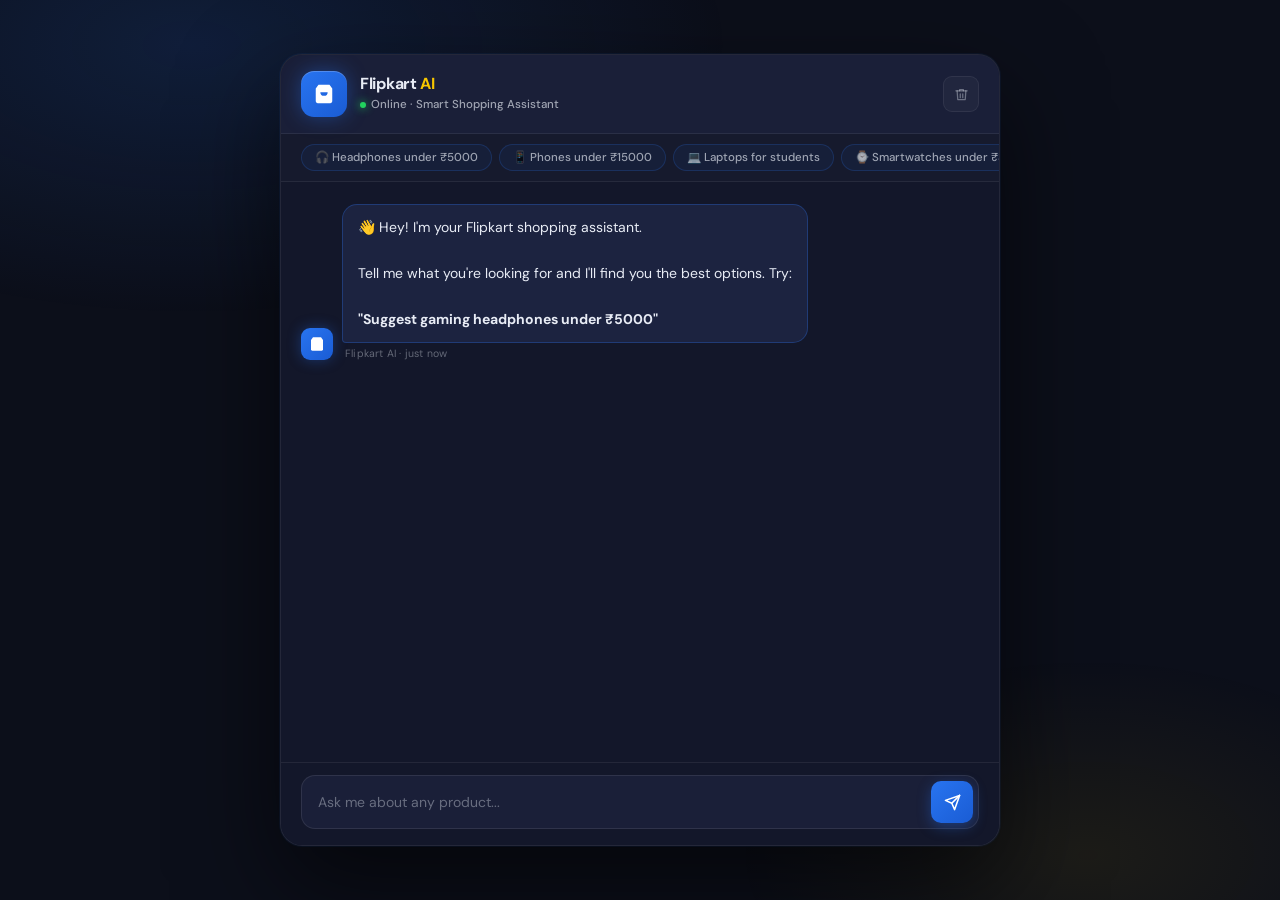
<file: templates/index.html>
<!DOCTYPE html>
<html lang="en">
<head>
  <meta charset="UTF-8" />
  <meta name="viewport" content="width=device-width, initial-scale=1.0"/>
  <title>Flipkart Chatbot</title>
  <link href="https://fonts.googleapis.com/css2?family=DM+Sans:ital,opsz,wght@0,9..40,400;0,9..40,500;0,9..40,600;0,9..40,700;1,9..40,400&display=swap" rel="stylesheet">
  <style>
    :root {
      --bg: #0c0f1a;
      --surface: #13172a;
      --surface2: #1a1f38;
      --border: rgba(255,255,255,0.07);
      --accent: #2874f0;
      --accent-glow: rgba(40,116,240,0.25);
      --accent2: #f7c600;
      --bot-bubble: #1c2340;
      --bot-bubble-border: rgba(40,116,240,0.3);
      --user-bubble: #2874f0;
      --text: #e8ecf5;
      --text-soft: rgba(232,236,245,0.65);
      --text-dim: rgba(232,236,245,0.38);
      --online: #22d35e;
    }

    *, *::before, *::after { box-sizing: border-box; margin: 0; padding: 0; }

    html, body {
      height: 100%;
      font-family: 'DM Sans', sans-serif;
      background: var(--bg);
      color: var(--text);
    }

    body::before {
      content: '';
      position: fixed;
      inset: 0;
      background:
        radial-gradient(ellipse 70% 50% at 15% 5%, rgba(40,116,240,0.15) 0%, transparent 60%),
        radial-gradient(ellipse 50% 40% at 85% 95%, rgba(247,198,0,0.07) 0%, transparent 55%);
      pointer-events: none;
      z-index: 0;
    }

    .page {
      position: relative;
      z-index: 1;
      height: 100%;
      display: flex;
      align-items: center;
      justify-content: center;
      padding: 24px 16px;
    }

    /* CARD */
    .chat-card {
      width: 100%;
      max-width: 720px;
      height: 88vh;
      min-height: 580px;
      max-height: 860px;
      display: flex;
      flex-direction: column;
      background: var(--surface);
      border-radius: 22px;
      border: 1px solid var(--border);
      box-shadow:
        0 0 0 1px rgba(40,116,240,0.06),
        0 40px 100px rgba(0,0,0,0.6),
        inset 0 1px 0 rgba(255,255,255,0.05);
      overflow: hidden;
    }

    /* HEADER */
    .chat-header {
      display: flex;
      align-items: center;
      justify-content: space-between;
      padding: 16px 20px;
      background: var(--surface2);
      border-bottom: 1px solid var(--border);
      flex-shrink: 0;
    }

    .header-left { display: flex; align-items: center; gap: 13px; }

    .logo-wrap {
      width: 46px;
      height: 46px;
      border-radius: 13px;
      background: linear-gradient(135deg, #2874f0, #1a5cd4);
      display: grid;
      place-items: center;
      flex-shrink: 0;
      box-shadow: 0 0 20px rgba(40,116,240,0.4), inset 0 1px 0 rgba(255,255,255,0.2);
    }

    .logo-wrap svg { width: 22px; height: 22px; fill: white; }

    .header-text h1 {
      font-size: 16px;
      font-weight: 700;
      letter-spacing: -0.3px;
      line-height: 1;
    }

    .header-text h1 em {
      font-style: normal;
      color: var(--accent2);
    }

    .header-sub {
      display: flex;
      align-items: center;
      gap: 5px;
      margin-top: 5px;
    }

    .online-dot {
      width: 6px; height: 6px;
      border-radius: 50%;
      background: var(--online);
      box-shadow: 0 0 8px var(--online);
      animation: glow 2s ease-in-out infinite;
    }

    @keyframes glow {
      0%, 100% { opacity: 1; box-shadow: 0 0 8px var(--online); }
      50% { opacity: 0.6; box-shadow: 0 0 3px var(--online); }
    }

    .header-sub p {
      font-size: 11.5px;
      color: var(--text-soft);
      font-weight: 500;
    }

    .clear-btn {
      width: 36px; height: 36px;
      border-radius: 9px;
      border: 1px solid var(--border);
      background: rgba(255,255,255,0.03);
      color: var(--text-dim);
      cursor: pointer;
      display: grid;
      place-items: center;
      transition: all 0.2s ease;
    }

    .clear-btn:hover {
      background: rgba(255,70,70,0.12);
      border-color: rgba(255,70,70,0.35);
      color: #ff6b6b;
      transform: scale(1.05);
    }

    .clear-btn svg { width: 15px; height: 15px; stroke: currentColor; fill: none; stroke-width: 2; stroke-linecap: round; stroke-linejoin: round; }

    /* CHIPS */
    .chips-bar {
      display: flex;
      gap: 7px;
      padding: 10px 20px;
      overflow-x: auto;
      flex-shrink: 0;
      border-bottom: 1px solid var(--border);
      scrollbar-width: none;
      background: rgba(255,255,255,0.01);
    }

    .chips-bar::-webkit-scrollbar { display: none; }

    .chip {
      flex-shrink: 0;
      padding: 5px 13px;
      border-radius: 100px;
      border: 1px solid rgba(40,116,240,0.2);
      background: rgba(40,116,240,0.06);
      color: var(--text-soft);
      font-size: 11.5px;
      font-weight: 500;
      cursor: pointer;
      transition: all 0.18s ease;
      font-family: inherit;
      white-space: nowrap;
    }

    .chip:hover {
      background: rgba(40,116,240,0.2);
      border-color: rgba(40,116,240,0.6);
      color: #fff;
      transform: translateY(-1px);
    }

    /* BODY */
    .chat-body {
      flex: 1;
      overflow-y: auto;
      padding: 22px 20px;
      display: flex;
      flex-direction: column;
      gap: 14px;
      scroll-behavior: smooth;
    }

    .chat-body::-webkit-scrollbar { width: 3px; }
    .chat-body::-webkit-scrollbar-track { background: transparent; }
    .chat-body::-webkit-scrollbar-thumb { background: rgba(255,255,255,0.08); border-radius: 10px; }

    /* ROWS */
    .msg-row {
      display: flex;
      align-items: flex-end;
      gap: 9px;
      animation: slideUp 0.22s ease both;
    }

    @keyframes slideUp {
      from { opacity: 0; transform: translateY(12px); }
      to   { opacity: 1; transform: translateY(0); }
    }

    .msg-row.user { flex-direction: row-reverse; }

    .avatar {
      width: 32px; height: 32px;
      border-radius: 9px;
      flex-shrink: 0;
      display: grid;
      place-items: center;
    }

    .avatar.bot {
      background: linear-gradient(135deg, #2874f0, #1a5cd4);
      box-shadow: 0 0 14px rgba(40,116,240,0.35);
    }

    .avatar.bot svg { width: 16px; height: 16px; fill: white; }

    .avatar.user {
      background: #22273d;
      color: var(--text-dim);
    }

    .avatar.user svg { width: 16px; height: 16px; stroke: currentColor; fill: none; stroke-width: 2; stroke-linecap: round; stroke-linejoin: round; }

    .bwrap {
      display: flex;
      flex-direction: column;
      max-width: 70%;
      gap: 4px;
    }

    .msg-row.user .bwrap { align-items: flex-end; }

    .bubble {
      padding: 11px 15px;
      border-radius: 15px;
      font-size: 14px;
      line-height: 1.65;
      word-break: break-word;
    }

    .bubble.bot {
      background: var(--bot-bubble);
      border: 1px solid var(--bot-bubble-border);
      border-bottom-left-radius: 4px;
      color: var(--text);
    }

    .bubble.user {
      background: linear-gradient(135deg, #2874f0, #1f65d8);
      border-bottom-right-radius: 4px;
      color: #fff;
      box-shadow: 0 4px 16px rgba(40,116,240,0.3);
    }

    .bubble strong { font-weight: 700; }

    .ts {
      font-size: 10.5px;
      color: var(--text-dim);
      padding: 0 3px;
      letter-spacing: 0.2px;
    }

    /* TYPING */
    .typing { display: flex; align-items: center; gap: 5px; padding: 2px 0; }
    .typing span {
      width: 6px; height: 6px;
      border-radius: 50%;
      background: rgba(255,255,255,0.45);
      animation: typeBounce 1.3s ease-in-out infinite;
    }
    .typing span:nth-child(2) { animation-delay: 0.15s; }
    .typing span:nth-child(3) { animation-delay: 0.3s; }

    @keyframes typeBounce {
      0%, 80%, 100% { transform: translateY(0); opacity: 0.4; }
      40% { transform: translateY(-6px); opacity: 1; }
    }

    /* FOOTER */
    .chat-footer {
      padding: 12px 20px 16px;
      background: var(--surface);
      border-top: 1px solid var(--border);
      flex-shrink: 0;
    }

    .input-wrap {
      display: flex;
      align-items: center;
      gap: 9px;
      background: var(--surface2);
      border: 1px solid rgba(255,255,255,0.09);
      border-radius: 14px;
      padding: 5px 5px 5px 16px;
      transition: border-color 0.2s, box-shadow 0.2s;
    }

    .input-wrap:focus-within {
      border-color: rgba(40,116,240,0.55);
      box-shadow: 0 0 0 3px rgba(40,116,240,0.1);
    }

    .chat-input {
      flex: 1;
      border: none;
      outline: none;
      background: transparent;
      color: var(--text);
      font-size: 14px;
      font-family: inherit;
      padding: 9px 0;
    }

    .chat-input::placeholder { color: var(--text-dim); }

    .send-btn {
      width: 42px; height: 42px;
      border-radius: 10px;
      border: none;
      background: linear-gradient(135deg, #2874f0, #1a5cd4);
      color: #fff;
      cursor: pointer;
      display: grid;
      place-items: center;
      transition: all 0.18s ease;
      box-shadow: 0 4px 14px rgba(40,116,240,0.35);
      flex-shrink: 0;
    }

    .send-btn:hover {
      transform: translateY(-2px);
      box-shadow: 0 8px 22px rgba(40,116,240,0.45);
    }

    .send-btn:active { transform: translateY(0); }

    .send-btn svg { width: 17px; height: 17px; stroke: white; fill: none; stroke-width: 2.2; stroke-linecap: round; stroke-linejoin: round; }

    /* RESPONSIVE */
    @media (max-width: 600px) {
      .page { padding: 0; align-items: stretch; }
      .chat-card {
        height: 100dvh;
        max-height: none;
        min-height: none;
        border-radius: 0;
        border: none;
      }
    }
  </style>
</head>
<body>
<div class="page">
  <div class="chat-card">

    <!-- Header -->
    <div class="chat-header">
      <div class="header-left">
        <div class="logo-wrap">
          <svg viewBox="0 0 24 24"><path d="M6 2L3 6v14a2 2 0 002 2h14a2 2 0 002-2V6l-3-4zM3 6h18M16 10a4 4 0 01-8 0"/></svg>
        </div>
        <div class="header-text">
          <h1>Flipkart <em>AI</em></h1>
          <div class="header-sub">
            <div class="online-dot"></div>
            <p>Online · Smart Shopping Assistant</p>
          </div>
        </div>
      </div>
      <button class="clear-btn" id="clearBtn" title="Clear chat">
        <svg viewBox="0 0 24 24"><polyline points="3 6 5 6 21 6"/><path d="M19 6l-1 14H6L5 6"/><path d="M10 11v6M14 11v6"/><path d="M9 6V4h6v2"/></svg>
      </button>
    </div>

    <!-- Chips -->
    <div class="chips-bar" id="chipsBar">
      <button class="chip">🎧 Headphones under ₹5000</button>
      <button class="chip">📱 Phones under ₹15000</button>
      <button class="chip">💻 Laptops for students</button>
      <button class="chip">⌚ Smartwatches under ₹3000</button>
      <button class="chip">📷 Budget cameras</button>
      <button class="chip">🖥️ Monitors under ₹10000</button>
    </div>

    <!-- Body -->
    <div class="chat-body" id="chatBody">
      <div class="msg-row bot">
        <div class="avatar bot">
          <svg viewBox="0 0 24 24"><path d="M6 2L3 6v14a2 2 0 002 2h14a2 2 0 002-2V6l-3-4z"/></svg>
        </div>
        <div class="bwrap">
          <div class="bubble bot">
            👋 Hey! I'm your Flipkart shopping assistant.<br><br>
            Tell me what you're looking for and I'll find you the best options. Try:<br><br>
            <strong>"Suggest gaming headphones under ₹5000"</strong>
          </div>
          <div class="ts">Flipkart AI · just now</div>
        </div>
      </div>
    </div>

    <!-- Footer -->
    <div class="chat-footer">
      <div class="input-wrap">
        <input type="text" id="chatInput" class="chat-input" placeholder="Ask me about any product..." autocomplete="off" />
        <button class="send-btn" id="sendBtn">
          <svg viewBox="0 0 24 24"><line x1="22" y1="2" x2="11" y2="13"/><polygon points="22 2 15 22 11 13 2 9 22 2"/></svg>
        </button>
      </div>
    </div>

  </div>
</div>

<script>
  const body      = document.getElementById('chatBody');
  const input     = document.getElementById('chatInput');
  const sendBtn   = document.getElementById('sendBtn');
  const clearBtn  = document.getElementById('clearBtn');
  const chipsBar  = document.getElementById('chipsBar');

  const botSVG = `<svg viewBox="0 0 24 24" width="16" height="16" fill="white"><path d="M6 2L3 6v14a2 2 0 002 2h14a2 2 0 002-2V6l-3-4z"/></svg>`;
  const userSVG = `<svg viewBox="0 0 24 24" width="16" height="16" fill="none" stroke="currentColor" stroke-width="2" stroke-linecap="round" stroke-linejoin="round"><path d="M20 21v-2a4 4 0 00-4-4H8a4 4 0 00-4 4v2"/><circle cx="12" cy="7" r="4"/></svg>`;

  function esc(s) {
    return String(s).replace(/&/g,'&amp;').replace(/</g,'&lt;').replace(/>/g,'&gt;').replace(/"/g,'&quot;');
  }

  function fmt(t) {
    return esc(t||'').replace(/\*\*(.+?)\*\*/g,'<strong>$1</strong>').replace(/\n/g,'<br>');
  }

  function ts() {
    return new Date().toLocaleTimeString('en-IN',{hour:'2-digit',minute:'2-digit'});
  }

  function scroll() { body.scrollTop = body.scrollHeight; }

  function addUser(text) {
    body.insertAdjacentHTML('beforeend', `
      <div class="msg-row user">
        <div class="avatar user">${userSVG}</div>
        <div class="bwrap">
          <div class="bubble user">${esc(text)}</div>
          <div class="ts">You · ${ts()}</div>
        </div>
      </div>`);
    scroll();
  }

  function addTyping() {
    body.insertAdjacentHTML('beforeend', `
      <div class="msg-row bot" id="typingRow">
        <div class="avatar bot">${botSVG}</div>
        <div class="bwrap">
          <div class="bubble bot"><div class="typing"><span></span><span></span><span></span></div></div>
        </div>
      </div>`);
    scroll();
  }

  function removeTyping() { document.getElementById('typingRow')?.remove(); }

  function addBot(text) {
    body.insertAdjacentHTML('beforeend', `
      <div class="msg-row bot">
        <div class="avatar bot">${botSVG}</div>
        <div class="bwrap">
          <div class="bubble bot">${fmt(text)}</div>
          <div class="ts">Flipkart AI · ${ts()}</div>
        </div>
      </div>`);
    scroll();
  }

  async function send(text) {
    if (!text.trim()) return;
    addUser(text);
    input.value = '';
    input.focus();
    addTyping();
    try {
      const res  = await fetch('/get', { method:'POST', headers:{'Content-Type':'application/x-www-form-urlencoded'}, body:'msg='+encodeURIComponent(text) });
      const data = await res.text();
      removeTyping();
      addBot(data);
    } catch {
      removeTyping();
      addBot('⚠️ Server error. Please check Flask logs.');
    }
  }

  sendBtn.addEventListener('click', () => send(input.value));
  input.addEventListener('keydown', e => { if (e.key==='Enter' && !e.shiftKey) { e.preventDefault(); send(input.value); } });

  chipsBar.querySelectorAll('.chip').forEach(c => {
    c.addEventListener('click', () => send(c.textContent.trim()));
  });

  clearBtn.addEventListener('click', () => {
    body.innerHTML = `
      <div class="msg-row bot">
        <div class="avatar bot">${botSVG}</div>
        <div class="bwrap">
          <div class="bubble bot">Chat cleared! What are you shopping for?</div>
          <div class="ts">Flipkart AI · ${ts()}</div>
        </div>
      </div>`;
  });
</script>
</body>
</html>
</file>
